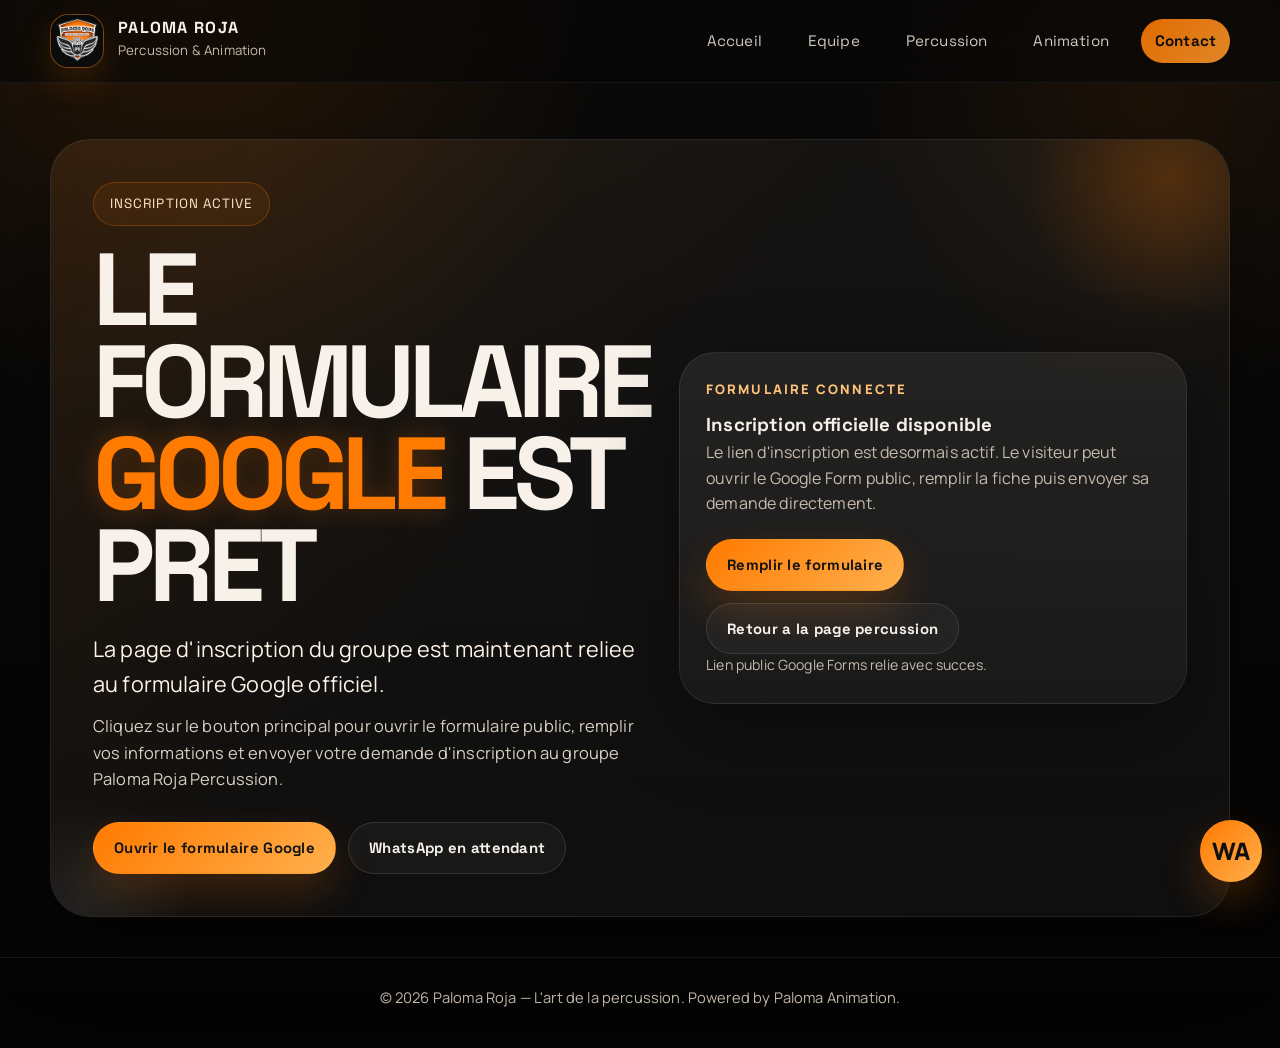
<file: inscription.html>
<!DOCTYPE html>
<html lang="fr">
<head>
  <meta charset="UTF-8" />
  <meta name="viewport" content="width=device-width, initial-scale=1.0" />
  <title>Inscription Groupe | Paloma Roja</title>
  <meta
    name="description"
    content="Inscription au groupe Paloma Roja Percussion via le formulaire Google officiel."
  />
  <link rel="preconnect" href="https://fonts.googleapis.com" />
  <link rel="preconnect" href="https://fonts.gstatic.com" crossorigin />
  <link
    href="https://fonts.googleapis.com/css2?family=Manrope:wght@400;500;700;800&family=Space+Grotesk:wght@500;700&display=swap"
    rel="stylesheet"
  />
  <link rel="stylesheet" href="style.css" />
</head>
<body>
  <div class="page-shell">
    <nav class="nav">
      <div class="container nav-inner">
        <a class="brand" href="index.html" aria-label="Paloma Roja accueil">
          <div class="brand-mark">
            <img src="logo.png" alt="Logo Paloma Roja" data-logo-image />
          </div>
          <div class="brand-text">
            <strong>Paloma Roja</strong>
            <span>Percussion & Animation</span>
          </div>
        </a>

        <div class="nav-links">
          <a href="index.html" data-nav-link>Accueil</a>
          <a href="equipe.html" data-nav-link>Equipe</a>
          <a href="percussion.html" data-nav-link>Percussion</a>
          <a href="animation.html" data-nav-link>Animation</a>
          <a href="contact.html" data-nav-link class="nav-cta">Contact</a>
        </div>
      </div>
    </nav>

    <main class="main-content">
      <section class="page-hero">
        <div class="container">
          <div class="page-hero-shell">
            <div class="page-hero-grid">
              <div>
                <div class="page-eyebrow">Inscription active</div>
                <h1>Le formulaire <span class="accent">Google</span> est pret</h1>
                <p class="page-hero-subtitle">
                  La page d'inscription du groupe est maintenant reliee au formulaire Google officiel.
                </p>
                <p class="page-hero-copy">
                  Cliquez sur le bouton principal pour ouvrir le formulaire public, remplir vos informations et envoyer
                  votre demande d'inscription au groupe Paloma Roja Percussion.
                </p>
                <div class="button-row">
                  <a
                    class="btn btn-primary"
                    href="https://docs.google.com/forms/d/e/1FAIpQLSfhSVW-Dqba7PX1h11s7khmetgtIC9CPdIvQBuJH0yPgVC5SQ/viewform"
                    target="_blank"
                    rel="noopener"
                  >
                    Ouvrir le formulaire Google
                  </a>
                  <a
                    class="btn btn-ghost"
                    href="https://wa.me/212612828842?text=Salam%2C%20bghit%20nsjel%20f%20groupe%20Paloma%20Roja%20Percussion.%0AName%3A%0AAge%3A%0ACity%3A%0AExperience%3A"
                    target="_blank"
                    rel="noopener"
                  >
                    WhatsApp en attendant
                  </a>
                </div>
              </div>

              <article class="placeholder-card">
                <div class="kicker">Formulaire connecte</div>
                <h3>Inscription officielle disponible</h3>
                <p>
                  Le lien d'inscription est desormais actif. Le visiteur peut ouvrir le Google Form public, remplir la
                  fiche puis envoyer sa demande directement.
                </p>
                <div class="button-row">
                  <a
                    class="btn btn-primary"
                    href="https://docs.google.com/forms/d/e/1FAIpQLSfhSVW-Dqba7PX1h11s7khmetgtIC9CPdIvQBuJH0yPgVC5SQ/viewform"
                    target="_blank"
                    rel="noopener"
                  >
                    Remplir le formulaire
                  </a>
                  <a class="btn btn-ghost" href="percussion.html">Retour a la page percussion</a>
                </div>
                <p class="small-note">Lien public Google Forms relie avec succes.</p>
              </article>
            </div>
          </div>
        </div>
      </section>
    </main>

    <a
      class="floating-whatsapp"
      href="https://wa.me/212612828842"
      target="_blank"
      rel="noopener"
      aria-label="Contacter Paloma Roja sur WhatsApp"
    >
      WA
    </a>

    <footer>
      <div class="container">&copy; 2026 Paloma Roja &mdash; L'art de la percussion. Powered by Paloma Animation.</div>
    </footer>
  </div>

  <script src="script.js"></script>
</body>
</html>
</file>
<file: style.css>
:root {
  --bg: #050505;
  --bg-soft: #0d0d0d;
  --panel: rgba(255, 248, 240, 0.055);
  --panel-strong: rgba(255, 248, 240, 0.09);
  --text: #f7f1ea;
  --muted: #c7bbad;
  --line: rgba(255, 255, 255, 0.11);
  --orange: #ff7a00;
  --orange-soft: #ffc37a;
  --shadow: 0 28px 80px rgba(0, 0, 0, 0.34);
  --radius-xl: 36px;
  --radius-lg: 26px;
  --radius-md: 18px;
  --container: min(1180px, calc(100% - 32px));
}

* {
  box-sizing: border-box;
  margin: 0;
  padding: 0;
}

body {
  font-family: "Manrope", sans-serif;
  background:
    radial-gradient(circle at 15% 0%, rgba(255, 122, 0, 0.12), transparent 28%),
    radial-gradient(circle at 90% 10%, rgba(255, 122, 0, 0.08), transparent 20%),
    linear-gradient(180deg, #0b0a09 0%, #040404 100%);
  color: var(--text);
  line-height: 1.6;
  min-height: 100vh;
  letter-spacing: 0.01em;
}

img {
  max-width: 100%;
  display: block;
}

a {
  color: inherit;
  text-decoration: none;
}

.container {
  width: var(--container);
  margin: 0 auto;
}

.page-shell {
  min-height: 100vh;
  display: flex;
  flex-direction: column;
}

.main-content {
  flex: 1;
}

.nav {
  position: sticky;
  top: 0;
  z-index: 40;
  border-bottom: 1px solid rgba(255, 255, 255, 0.06);
  background: rgba(7, 7, 7, 0.64);
  backdrop-filter: blur(18px);
}

.nav-inner {
  display: flex;
  align-items: center;
  justify-content: space-between;
  gap: 16px;
  padding: 14px 0;
}

.brand {
  display: flex;
  align-items: center;
  gap: 14px;
  min-width: 0;
}

.brand-mark {
  width: 54px;
  height: 54px;
  border-radius: 18px;
  background:
    linear-gradient(145deg, rgba(255, 122, 0, 0.26), rgba(255, 255, 255, 0.08)),
    rgba(255, 255, 255, 0.04);
  border: 1px solid rgba(255, 122, 0, 0.3);
  display: grid;
  place-items: center;
  overflow: hidden;
  box-shadow: 0 14px 34px rgba(255, 122, 0, 0.16);
  flex-shrink: 0;
  position: relative;
}

.brand-mark img {
  width: 100%;
  height: 100%;
  object-fit: contain;
  background: #0b0b0b;
}

.brand-mark::after {
  content: "PR";
  position: absolute;
  inset: 0;
  display: grid;
  place-items: center;
  font-family: "Space Grotesk", sans-serif;
  font-size: 1rem;
  letter-spacing: 0.18em;
  color: var(--orange-soft);
  opacity: 0;
  transition: opacity 0.2s ease;
}

.brand-mark.no-logo::after {
  opacity: 1;
}

.brand-text strong,
h1,
h2,
h3,
.pill,
.btn,
.stat strong,
.service-tag,
.page-eyebrow,
.nav-links a {
  font-family: "Space Grotesk", sans-serif;
}

.brand-text strong {
  display: block;
  font-size: 1rem;
  line-height: 1.1;
  text-transform: uppercase;
  letter-spacing: 0.08em;
}

.brand-text span {
  color: var(--muted);
  font-size: 0.83rem;
}

.nav-links {
  display: flex;
  align-items: center;
  gap: 18px;
  color: #ede2d4;
  font-size: 0.95rem;
}

.nav-links a {
  opacity: 0.88;
  transition: color 0.25s ease, opacity 0.25s ease, background 0.25s ease;
  padding: 10px 14px;
  border-radius: 999px;
}

.nav-links a:hover,
.nav-links a:focus-visible,
.nav-links a.is-active {
  color: var(--orange-soft);
  opacity: 1;
  background: rgba(255, 248, 240, 0.045);
}

.nav-cta {
  background: linear-gradient(135deg, var(--orange), #ff9a2f);
  color: #111;
  font-weight: 800;
}

.hero,
.page-hero {
  padding: 56px 0 40px;
}

.hero-shell,
.page-hero-shell {
  position: relative;
  overflow: hidden;
  border: 1px solid rgba(255, 255, 255, 0.08);
  border-radius: 40px;
  padding: 42px;
  background:
    linear-gradient(135deg, rgba(255, 122, 0, 0.09), rgba(255, 255, 255, 0.015) 45%),
    rgba(255, 248, 240, 0.028);
  box-shadow: var(--shadow);
}

.hero-shell::before,
.hero-shell::after,
.page-hero-shell::before,
.page-hero-shell::after {
  content: "";
  position: absolute;
  border-radius: 50%;
  pointer-events: none;
}

.hero-shell::before,
.page-hero-shell::before {
  width: 300px;
  height: 300px;
  top: -110px;
  right: -90px;
  background: radial-gradient(circle, rgba(255, 122, 0, 0.22), transparent 68%);
}

.hero-shell::after,
.page-hero-shell::after {
  width: 240px;
  height: 240px;
  left: -90px;
  bottom: -110px;
  background: radial-gradient(circle, rgba(255, 255, 255, 0.08), transparent 65%);
}

.hero-grid,
.page-hero-grid {
  display: grid;
  grid-template-columns: minmax(0, 1fr) minmax(360px, 0.92fr);
  gap: 34px;
  align-items: center;
  position: relative;
  z-index: 1;
}

.pill,
.page-eyebrow {
  display: inline-flex;
  align-items: center;
  gap: 10px;
  padding: 10px 16px;
  border-radius: 999px;
  border: 1px solid rgba(255, 122, 0, 0.26);
  background: rgba(255, 122, 0, 0.08);
  color: #ffe7ca;
  font-size: 0.84rem;
  letter-spacing: 0.08em;
  text-transform: uppercase;
  margin-bottom: 18px;
}

.pill-dot {
  width: 8px;
  height: 8px;
  border-radius: 50%;
  background: var(--orange);
  box-shadow: 0 0 18px rgba(255, 122, 0, 0.9);
}

h1 {
  font-size: clamp(3.2rem, 8vw, 6.6rem);
  line-height: 0.9;
  text-transform: uppercase;
  letter-spacing: -0.06em;
  max-width: 10ch;
  margin-bottom: 20px;
}

.accent {
  color: var(--orange);
  text-shadow: 0 0 26px rgba(255, 122, 0, 0.28);
}

.hero-subtitle,
.page-hero-subtitle {
  font-size: clamp(1.05rem, 2.2vw, 1.35rem);
  color: #fff4e8;
  margin-bottom: 12px;
  max-width: 44rem;
}

.hero-copy,
.page-hero-copy,
.section-copy,
.card p,
.split-panel p,
.cta-copy p,
.contact-intro {
  color: #d8cec1;
}

.hero-copy,
.page-hero-copy {
  max-width: 44rem;
  margin-bottom: 30px;
  font-size: 1.03rem;
}

.hero-actions,
.button-row {
  display: flex;
  flex-wrap: wrap;
  gap: 12px;
  align-items: center;
}

.btn {
  display: inline-flex;
  align-items: center;
  justify-content: center;
  gap: 10px;
  min-height: 50px;
  padding: 13px 20px;
  border-radius: 999px;
  border: 1px solid transparent;
  font-size: 0.93rem;
  font-weight: 700;
  letter-spacing: 0.02em;
  transition: transform 0.25s ease, box-shadow 0.25s ease, border-color 0.25s ease, background 0.25s ease;
}

.btn:hover,
.btn:focus-visible {
  transform: translateY(-2px);
}

.btn-primary {
  color: #141414;
  background: linear-gradient(135deg, var(--orange), #ffb04d);
  box-shadow: 0 18px 40px rgba(255, 122, 0, 0.2);
}

.btn-ghost {
  border-color: var(--line);
  background: rgba(255, 255, 255, 0.04);
  color: var(--text);
}

.btn-ghost:hover,
.btn-ghost:focus-visible {
  border-color: rgba(255, 122, 0, 0.45);
  color: #ffe6ca;
}

.btn.is-disabled,
.btn[aria-disabled="true"] {
  opacity: 0.55;
  pointer-events: none;
}

.hero-stats {
  display: grid;
  grid-template-columns: repeat(3, minmax(0, 1fr));
  gap: 12px;
  margin-top: 34px;
}

.stat {
  padding: 18px;
  border-radius: 22px;
  background: rgba(255, 248, 240, 0.04);
  border: 1px solid rgba(255, 255, 255, 0.07);
}

.stat strong {
  display: block;
  font-size: 1.3rem;
  color: var(--orange-soft);
  margin-bottom: 4px;
}

.stat span {
  color: var(--muted);
  font-size: 0.92rem;
}

.hero-visual,
.page-hero-visual {
  display: grid;
  gap: 14px;
}

.hero-main-card,
.visual-card {
  position: relative;
  min-height: 500px;
  border-radius: 32px;
  overflow: hidden;
  border: 1px solid rgba(255, 255, 255, 0.08);
  background: #111;
}

.hero-main-card img,
.visual-card img {
  width: 100%;
  height: 100%;
  object-fit: cover;
  transform: scale(1.02);
  filter: saturate(0.92) contrast(1.04);
}

.visual-card.team-shot img {
  object-position: center top;
}

.hero-main-overlay,
.visual-card-copy {
  position: absolute;
  inset: 0;
  display: flex;
  flex-direction: column;
  justify-content: flex-end;
  padding: 28px;
  background: linear-gradient(180deg, rgba(0, 0, 0, 0.02), rgba(0, 0, 0, 0.84));
}

.hero-main-overlay h2,
.visual-card-copy h2,
.visual-card-copy h3 {
  font-size: 1.7rem;
  text-transform: uppercase;
  margin-bottom: 8px;
}

.hero-main-overlay p,
.visual-card-copy p {
  color: #efe3d6;
  max-width: 28rem;
}

.hero-bottom-grid {
  display: grid;
  grid-template-columns: 1fr 1fr;
  gap: 14px;
}

.mini-card {
  position: relative;
  min-height: 180px;
  overflow: hidden;
  border-radius: 24px;
  border: 1px solid rgba(255, 255, 255, 0.08);
  background: #111;
}

.mini-card img {
  width: 100%;
  height: 100%;
  object-fit: cover;
}

.mini-card span {
  position: absolute;
  left: 16px;
  bottom: 14px;
  padding: 8px 12px;
  border-radius: 999px;
  background: rgba(0, 0, 0, 0.58);
  border: 1px solid rgba(255, 255, 255, 0.12);
  font-size: 0.85rem;
  font-weight: 700;
}

.section {
  padding: 58px 0;
}

.section-header {
  display: flex;
  justify-content: space-between;
  gap: 18px;
  align-items: end;
  margin-bottom: 30px;
}

.section-header-copy {
  max-width: 50rem;
}

.kicker {
  color: var(--orange-soft);
  text-transform: uppercase;
  letter-spacing: 0.16em;
  font-size: 0.82rem;
  font-weight: 800;
  margin-bottom: 10px;
}

h2 {
  font-size: clamp(2.1rem, 4vw, 3.5rem);
  line-height: 1;
  text-transform: uppercase;
  letter-spacing: -0.04em;
  margin-bottom: 12px;
}

.section-header p {
  color: var(--muted);
}

.paths,
.service-grid,
.contact-grid,
.dual-grid,
.stats-grid,
.member-grid,
.form-grid,
.checkbox-grid {
  display: grid;
  gap: 18px;
}

.paths {
  grid-template-columns: repeat(2, minmax(0, 1fr));
}

.service-grid {
  grid-template-columns: repeat(3, minmax(0, 1fr));
  margin-top: 18px;
}

.contact-grid,
.dual-grid {
  grid-template-columns: repeat(2, minmax(0, 1fr));
}

.stats-grid {
  grid-template-columns: repeat(4, minmax(0, 1fr));
}

.member-grid {
  grid-template-columns: repeat(3, minmax(0, 1fr));
}

.form-grid {
  grid-template-columns: repeat(2, minmax(0, 1fr));
}

.checkbox-grid {
  grid-template-columns: repeat(2, minmax(0, 1fr));
}

.path-card,
.split-panel,
.contact-card,
.service-card,
.cta-card,
.feature-card,
.stat-card,
.member-card,
.budget-form-card,
.budget-summary-card,
.placeholder-card {
  background:
    linear-gradient(180deg, rgba(255, 248, 240, 0.055), rgba(255, 255, 255, 0.02)),
    rgba(255, 255, 255, 0.018);
  border: 1px solid rgba(255, 255, 255, 0.08);
  border-radius: var(--radius-xl);
  box-shadow: var(--shadow);
}

.path-card,
.service-card,
.contact-card,
.feature-card,
.stat-card,
.member-card {
  transition: transform 0.28s ease, border-color 0.28s ease;
}

.path-card:hover,
.service-card:hover,
.contact-card:hover,
.feature-card:hover,
.stat-card:hover,
.member-card:hover {
  transform: translateY(-5px);
  border-color: rgba(255, 122, 0, 0.28);
}

.path-card {
  overflow: hidden;
}

.path-card img {
  width: 100%;
  height: 340px;
  object-fit: cover;
  filter: saturate(0.9) contrast(1.02);
}

.path-content,
.service-card,
.contact-card,
.feature-card,
.stat-card,
.budget-form-card,
.budget-summary-card,
.placeholder-card {
  padding: 26px;
}

.path-content h3,
.split-panel h3,
.cta-copy h3,
.service-card h3,
.feature-card h3,
.contact-feature-copy h3 {
  font-size: 1.45rem;
  text-transform: uppercase;
  margin-bottom: 12px;
}

.path-content p,
.service-card p,
.feature-card p {
  color: #e7ddcf;
}

.service-tags {
  display: flex;
  flex-wrap: wrap;
  gap: 10px;
  margin-bottom: 20px;
}

.service-tag {
  padding: 9px 12px;
  border-radius: 999px;
  background: rgba(255, 122, 0, 0.08);
  border: 1px solid rgba(255, 122, 0, 0.22);
  color: #ffe9ce;
  font-size: 0.82rem;
  letter-spacing: 0.02em;
  display: inline-flex;
}

.split-layout {
  display: grid;
  grid-template-columns: minmax(0, 0.92fr) minmax(0, 1.08fr);
  gap: 24px;
  margin-top: 22px;
}

.split-panel {
  padding: 28px;
}

.split-image {
  width: 100%;
  height: 320px;
  object-fit: cover;
  border-radius: 24px;
  margin-bottom: 24px;
  filter: saturate(0.9) contrast(1.02);
}

.check-list {
  display: grid;
  gap: 12px;
  margin-top: 18px;
}

.check-item {
  display: grid;
  grid-template-columns: 24px 1fr;
  gap: 12px;
  align-items: start;
  padding: 12px 0;
  border-bottom: 1px solid rgba(255, 255, 255, 0.08);
}

.check-item:last-child {
  border-bottom: none;
  padding-bottom: 0;
}

.check-icon {
  width: 24px;
  height: 24px;
  display: grid;
  place-items: center;
  border-radius: 50%;
  background: rgba(255, 122, 0, 0.14);
  color: var(--orange-soft);
  font-weight: 800;
}

.cta-card {
  margin-top: 22px;
  padding: 28px;
  display: flex;
  justify-content: space-between;
  align-items: center;
  gap: 18px;
  background:
    radial-gradient(circle at 15% 20%, rgba(255, 122, 0, 0.13), transparent 34%),
    linear-gradient(180deg, rgba(255, 248, 240, 0.07), rgba(255, 255, 255, 0.03));
}

.cta-copy {
  max-width: 42rem;
}

.feature-card ul {
  list-style: none;
  display: grid;
  gap: 10px;
  margin-top: 14px;
}

.feature-card li {
  color: #e7ddcf;
  padding-left: 18px;
  position: relative;
}

.feature-card li::before {
  content: "";
  position: absolute;
  left: 0;
  top: 11px;
  width: 7px;
  height: 7px;
  border-radius: 50%;
  background: var(--orange);
}

.stat-card strong {
  color: var(--orange-soft);
  display: block;
  font-size: 1.25rem;
  margin-bottom: 8px;
}

.contact-section {
  padding-bottom: 92px;
}

.member-card {
  overflow: hidden;
}

.member-photo {
  width: 100%;
  height: 390px;
  object-fit: cover;
  object-position: center top;
  background: #111;
  border-bottom: 1px solid rgba(255, 255, 255, 0.08);
}

.member-content {
  padding: 24px;
}

.member-role {
  display: inline-flex;
  margin-bottom: 14px;
  padding: 8px 12px;
  border-radius: 999px;
  background: rgba(255, 122, 0, 0.08);
  border: 1px solid rgba(255, 122, 0, 0.2);
  color: #ffe6ca;
  font-size: 0.8rem;
  letter-spacing: 0.08em;
  text-transform: uppercase;
  font-family: "Space Grotesk", sans-serif;
}

.member-content h3 {
  font-size: 1.45rem;
  text-transform: uppercase;
  margin-bottom: 4px;
}

.member-name {
  color: var(--orange-soft);
  margin-bottom: 12px;
  font-size: 0.95rem;
  letter-spacing: 0.06em;
  text-transform: uppercase;
}

.member-content p {
  color: #e7ddcf;
}

.budget-layout {
  display: grid;
  grid-template-columns: minmax(0, 1.15fr) minmax(320px, 0.85fr);
  gap: 24px;
  align-items: start;
}

.budget-form-card,
.budget-summary-card,
.placeholder-card {
  box-shadow: var(--shadow);
}

.field {
  display: grid;
  gap: 10px;
}

.field label,
.section-label {
  color: #fff3e5;
  font-size: 0.92rem;
  font-weight: 700;
  letter-spacing: 0.03em;
}

.field select,
.field input,
.check-option {
  width: 100%;
  border-radius: 18px;
  border: 1px solid rgba(255, 255, 255, 0.12);
  background: rgba(255, 255, 255, 0.03);
  color: var(--text);
}

.field select,
.field input {
  min-height: 52px;
  padding: 0 16px;
  outline: none;
}

.field select:focus,
.field input:focus {
  border-color: rgba(255, 122, 0, 0.36);
  box-shadow: 0 0 0 3px rgba(255, 122, 0, 0.08);
}

.check-option {
  display: flex;
  gap: 12px;
  align-items: flex-start;
  padding: 14px 16px;
  cursor: pointer;
}

.check-option input {
  width: 18px;
  height: 18px;
  margin-top: 2px;
  accent-color: var(--orange);
}

.check-option strong {
  display: block;
  color: #fff4e8;
  font-size: 0.95rem;
}

.check-option span {
  display: block;
  color: var(--muted);
  font-size: 0.88rem;
}

.budget-summary-card {
  position: sticky;
  top: 96px;
}

.estimate-label {
  color: var(--orange-soft);
  font-size: 0.82rem;
  text-transform: uppercase;
  letter-spacing: 0.15em;
  margin-bottom: 10px;
  font-family: "Space Grotesk", sans-serif;
}

.price-total {
  font-size: clamp(2.2rem, 5vw, 3.8rem);
  line-height: 0.95;
  margin-bottom: 14px;
  font-family: "Space Grotesk", sans-serif;
}

.estimate-note,
.placeholder-card p,
.budget-summary-card p {
  color: var(--muted);
}

.summary-list {
  list-style: none;
  display: grid;
  gap: 10px;
  margin: 20px 0 24px;
}

.summary-list li {
  display: flex;
  justify-content: space-between;
  gap: 12px;
  color: #efe3d6;
  padding-bottom: 10px;
  border-bottom: 1px solid rgba(255, 255, 255, 0.08);
}

.summary-list li.summary-empty {
  display: block;
}

.summary-list li span:last-child {
  color: var(--orange-soft);
  white-space: nowrap;
}

.summary-list .summary-empty {
  display: block;
  color: var(--muted);
}

.placeholder-card {
  text-align: left;
}

.placeholder-card .button-row {
  margin-top: 22px;
}

.small-note {
  font-size: 0.88rem;
  color: var(--muted);
}

.profile-stack {
  display: grid;
  gap: 24px;
}

.profile-panel {
  display: grid;
  grid-template-columns: minmax(340px, 0.95fr) minmax(0, 1.05fr);
  gap: 22px;
  align-items: stretch;
}

.profile-panel.reverse {
  grid-template-columns: minmax(0, 1.05fr) minmax(340px, 0.95fr);
}

.profile-card,
.profile-visual {
  border-radius: 34px;
  border: 1px solid rgba(255, 255, 255, 0.08);
  overflow: hidden;
  box-shadow: var(--shadow);
  background:
    linear-gradient(180deg, rgba(255, 248, 240, 0.055), rgba(255, 255, 255, 0.02)),
    rgba(255, 255, 255, 0.018);
}

.profile-card {
  padding: 30px;
}

.profile-visual img {
  width: 100%;
  height: 100%;
  min-height: 520px;
  object-fit: cover;
  object-position: center top;
}

.profile-role {
  display: inline-flex;
  margin-bottom: 16px;
  padding: 8px 12px;
  border-radius: 999px;
  background: rgba(255, 122, 0, 0.08);
  border: 1px solid rgba(255, 122, 0, 0.2);
  color: #ffe6ca;
  font-size: 0.8rem;
  letter-spacing: 0.08em;
  text-transform: uppercase;
  font-family: "Space Grotesk", sans-serif;
}

.profile-card h2 {
  margin-bottom: 6px;
}

.profile-name {
  color: var(--orange-soft);
  margin-bottom: 14px;
  font-size: 0.98rem;
  letter-spacing: 0.08em;
  text-transform: uppercase;
}

.profile-card p {
  color: #e7ddcf;
  margin-bottom: 18px;
}

.profile-points {
  list-style: none;
  display: grid;
  gap: 10px;
  margin: 18px 0 24px;
}

.profile-points li {
  color: #efe3d6;
  padding-left: 18px;
  position: relative;
}

.profile-points li::before {
  content: "";
  position: absolute;
  left: 0;
  top: 11px;
  width: 7px;
  height: 7px;
  border-radius: 50%;
  background: var(--orange);
}

.option-category {
  margin-top: 26px;
}

.option-category h3 {
  margin-bottom: 12px;
  font-size: 1.3rem;
  text-transform: uppercase;
}

.option-category p {
  color: var(--muted);
  margin-bottom: 14px;
}

.option-grid,
.package-grid {
  display: grid;
  gap: 14px;
}

.option-grid {
  grid-template-columns: repeat(2, minmax(0, 1fr));
}

.package-grid {
  grid-template-columns: repeat(2, minmax(0, 1fr));
  margin-top: 18px;
}

.option-card {
  border-radius: 24px;
  border: 1px solid rgba(255, 255, 255, 0.08);
  background: rgba(255, 255, 255, 0.025);
  padding: 18px;
}

.option-card-header {
  display: flex;
  gap: 12px;
  align-items: flex-start;
}

.option-card input[type="checkbox"],
.option-card input[type="radio"] {
  margin-top: 4px;
  width: 18px;
  height: 18px;
  accent-color: var(--orange);
}

.option-card-title {
  color: #fff3e5;
  font-weight: 700;
  margin-bottom: 4px;
}

.option-card-meta {
  color: var(--muted);
  font-size: 0.88rem;
}

.option-card-estimate {
  color: var(--orange-soft);
  font-size: 0.88rem;
  margin-top: 8px;
}

.qty-control {
  display: none;
  margin-top: 12px;
}

.qty-control.is-visible {
  display: block;
}

.qty-control label {
  display: block;
  color: #fff3e5;
  font-size: 0.85rem;
  margin-bottom: 8px;
}

.qty-control input {
  width: 100%;
  min-height: 46px;
  border-radius: 14px;
  border: 1px solid rgba(255, 255, 255, 0.12);
  background: rgba(255, 255, 255, 0.03);
  color: var(--text);
  padding: 0 14px;
}

.inline-note {
  color: var(--muted);
  font-size: 0.9rem;
  margin-top: 10px;
}

.contact-wrap {
  display: grid;
  grid-template-columns: minmax(0, 0.9fr) minmax(0, 1.1fr);
  gap: 18px;
  align-items: stretch;
}

.contact-feature {
  border-radius: 34px;
  overflow: hidden;
  border: 1px solid rgba(255, 255, 255, 0.08);
  min-height: 100%;
  position: relative;
}

.contact-feature img {
  width: 100%;
  height: 100%;
  min-height: 430px;
  object-fit: cover;
  filter: saturate(0.9) contrast(1.02);
}

.contact-feature::after {
  content: "";
  position: absolute;
  inset: 0;
  background: linear-gradient(180deg, rgba(0, 0, 0, 0.12), rgba(0, 0, 0, 0.74));
}

.contact-feature-copy {
  position: absolute;
  inset: auto 22px 22px 22px;
  z-index: 1;
}

.contact-feature-copy p {
  color: #f3e7d7;
}

.contact-card strong {
  display: block;
  color: var(--orange-soft);
  text-transform: uppercase;
  font-size: 0.85rem;
  letter-spacing: 0.14em;
  margin-bottom: 8px;
}

.contact-card span {
  display: block;
  font-size: 1.05rem;
  color: #fff3e5;
}

.contact-card p {
  color: var(--muted);
  margin-top: 8px;
  font-size: 0.95rem;
}

.full-span {
  grid-column: 1 / -1;
}

.floating-whatsapp {
  position: fixed;
  right: 18px;
  bottom: 18px;
  z-index: 60;
  width: 62px;
  height: 62px;
  border-radius: 50%;
  display: grid;
  place-items: center;
  background: linear-gradient(135deg, var(--orange), #ffaf4e);
  color: #101010;
  font-size: 1.5rem;
  font-weight: 900;
  box-shadow: 0 18px 42px rgba(255, 122, 0, 0.24);
  transition: transform 0.25s ease;
}

.floating-whatsapp:hover,
.floating-whatsapp:focus-visible {
  transform: translateY(-3px) scale(1.02);
}

footer {
  border-top: 1px solid rgba(255, 255, 255, 0.08);
  padding: 28px 0 38px;
  color: var(--muted);
  text-align: center;
  font-size: 0.92rem;
}

@media (max-width: 980px) {
  .hero-grid,
  .page-hero-grid,
  .paths,
  .split-layout,
  .contact-wrap,
  .service-grid,
  .stats-grid,
  .dual-grid,
  .member-grid,
  .budget-layout,
  .profile-panel,
  .profile-panel.reverse,
  .option-grid,
  .package-grid {
    grid-template-columns: 1fr;
  }

  .hero-main-card,
  .visual-card {
    min-height: 360px;
  }

  .section-header {
    align-items: start;
    flex-direction: column;
  }
}

@media (max-width: 760px) {
  .container {
    width: min(1180px, calc(100% - 24px));
  }

  .nav-inner {
    flex-direction: column;
    align-items: flex-start;
    gap: 14px;
    padding: 12px 0;
  }

  .brand {
    width: 100%;
  }

  .nav-links {
    display: flex;
    width: 100%;
    flex-wrap: nowrap;
    gap: 10px;
    overflow-x: auto;
    padding-bottom: 4px;
    scrollbar-width: none;
    -ms-overflow-style: none;
  }

  .nav-links::-webkit-scrollbar {
    display: none;
  }

  .nav-links a {
    flex: 0 0 auto;
    white-space: nowrap;
    padding: 10px 14px;
    border: 1px solid rgba(255, 255, 255, 0.08);
    background: rgba(255, 255, 255, 0.03);
  }

  .hero,
  .page-hero {
    padding: 24px 0 20px;
  }

  .section {
    padding: 42px 0;
  }

  .hero-shell,
  .page-hero-shell {
    padding: 24px;
    border-radius: 30px;
  }

  .hero-grid,
  .page-hero-grid {
    gap: 22px;
  }

  h1 {
    font-size: clamp(2.7rem, 15vw, 4.2rem);
    max-width: none;
    margin-bottom: 16px;
  }

  h2 {
    font-size: clamp(1.9rem, 8vw, 2.8rem);
  }

  .pill,
  .page-eyebrow {
    padding: 8px 14px;
    font-size: 0.75rem;
    margin-bottom: 14px;
  }

  .hero-subtitle,
  .page-hero-subtitle {
    font-size: 1rem;
  }

  .hero-copy,
  .page-hero-copy,
  .section-header p,
  .contact-intro {
    font-size: 0.97rem;
    margin-bottom: 20px;
  }

  .hero-shell,
  .page-hero-shell,
  .path-content,
  .split-panel,
  .cta-card,
  .contact-card,
  .feature-card,
  .stat-card,
  .budget-form-card,
  .budget-summary-card,
  .placeholder-card {
    padding-left: 20px;
    padding-right: 20px;
  }

  .hero-bottom-grid,
  .hero-stats,
  .contact-grid,
  .form-grid,
  .checkbox-grid {
    grid-template-columns: 1fr;
  }

  .hero-actions,
  .button-row {
    flex-direction: column;
    align-items: stretch;
  }

  .btn {
    width: 100%;
  }

  .hero-main-card,
  .visual-card {
    min-height: 320px;
    border-radius: 26px;
  }

  .hero-main-overlay,
  .visual-card-copy {
    padding: 20px;
  }

  .hero-main-overlay h2,
  .visual-card-copy h2,
  .visual-card-copy h3 {
    font-size: 1.35rem;
  }

  .stat {
    padding: 16px;
  }

  .stat strong {
    font-size: 1.1rem;
  }

  .path-content,
  .service-card,
  .contact-card,
  .feature-card,
  .stat-card,
  .budget-form-card,
  .budget-summary-card,
  .placeholder-card,
  .profile-card {
    padding-top: 22px;
    padding-bottom: 22px;
  }

  .path-content h3,
  .split-panel h3,
  .cta-copy h3,
  .service-card h3,
  .feature-card h3,
  .contact-feature-copy h3 {
    font-size: 1.25rem;
  }

  .path-card img,
  .split-image {
    height: 260px;
  }

  .split-panel {
    padding: 22px;
  }

  .contact-feature img {
    min-height: 300px;
  }

  .contact-feature-copy {
    inset: auto 18px 18px 18px;
  }

  .profile-visual img {
    min-height: 380px;
  }

  .profile-role {
    font-size: 0.72rem;
  }

  .summary-list li {
    flex-direction: column;
    align-items: flex-start;
  }

  .summary-list li span:last-child {
    white-space: normal;
  }

  .cta-card {
    align-items: start;
    flex-direction: column;
  }

  .floating-whatsapp {
    width: 56px;
    height: 56px;
    right: 14px;
    bottom: 14px;
    font-size: 1.25rem;
  }
}

@media (max-width: 560px) {
  .container {
    width: min(1180px, calc(100% - 20px));
  }

  .brand-mark {
    width: 48px;
    height: 48px;
    border-radius: 16px;
  }

  .brand-text strong {
    font-size: 0.92rem;
  }

  .brand-text span {
    font-size: 0.76rem;
  }

  .hero-shell,
  .page-hero-shell {
    padding: 20px;
  }

  .hero,
  .page-hero {
    padding-top: 20px;
  }

  h1 {
    font-size: clamp(2.35rem, 16vw, 3.35rem);
    line-height: 0.94;
  }

  .hero-subtitle,
  .page-hero-subtitle {
    font-size: 0.96rem;
  }

  .hero-copy,
  .page-hero-copy,
  .section-header p,
  .contact-intro {
    font-size: 0.93rem;
  }

  .hero-main-card,
  .visual-card {
    min-height: 280px;
  }

  .mini-card {
    min-height: 150px;
  }

  .mini-card span {
    left: 12px;
    right: 12px;
    bottom: 12px;
    text-align: center;
  }

  .option-card {
    padding: 15px;
    border-radius: 20px;
  }

  .field select,
  .field input,
  .qty-control input {
    min-height: 48px;
  }

  .price-total {
    font-size: clamp(2rem, 12vw, 2.85rem);
  }

  .path-card img,
  .contact-feature img,
  .member-photo {
    height: 220px;
    min-height: 220px;
  }

  .profile-visual img {
    min-height: 300px;
  }
}
</file>
